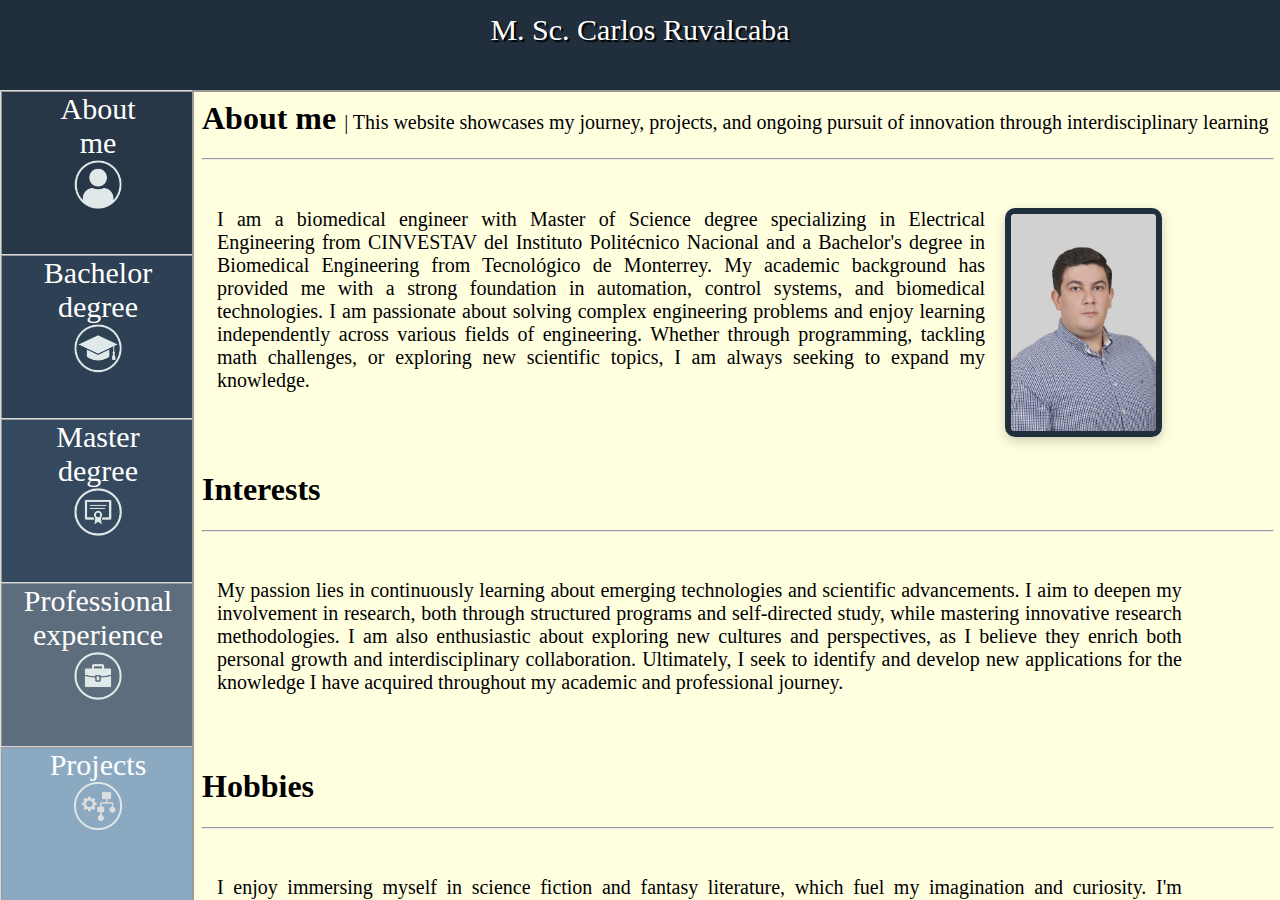
<file: index.html>
<html>
	<head>
		<title>M. Sc. Carlos Ruvalcaba</title>
		<link rel="stylesheet" href="estilos/mainstyle.css">
	</head>
	<body>
		<div id="encabezado">
			M. Sc. Carlos  Ruvalcaba
		</div>
		<div id="menulateral">
			<ul id="lista">
				<li id="elementolista">
					<a href="submenus/home.htm" target="acciones" id="ligame" class="lat_hover">About<br>me<br>
					<img src="Imagenes/Menulateral/About_me2.png" id="Icono"></a>
				</li>
				<li id="elementolista">
					<a href="submenus/tec.htm" target="acciones" id="ligatec">Bachelor<br>degree<br>
					<img src="Imagenes/Menulateral/Tec.png" id="Icono"></a>
				</li>
				<li id="elementolista">
					<a href="submenus/cinves.htm" target="acciones" id="ligacinves">Master<br>degree<br>
					<img src="Imagenes/Menulateral/CINVES.png" id="Icono"></a>
				</li>
				<li id="elementolista">
					<a href="submenus/profesional_experience.htm" target="acciones" id="ligaprofesional">Professional<br>experience<br>
					<img src="Imagenes/Menulateral/Professional.png" id="Icono"></a>
				</li>
				<li id="elementolista">
					<a href="submenus/projects.htm" target="acciones" id="ligaproyectos">Projects<br>
					<img src="Imagenes/Menulateral/Proyectos.png" id="Icono"></a>
				</li>
			</ul>
		</div>
		<div id="contenido">
			<iframe src="submenus/home.htm" name="acciones" id="targetacciones">
			</iframe>
		</div>
	</body>
</html>
</file>
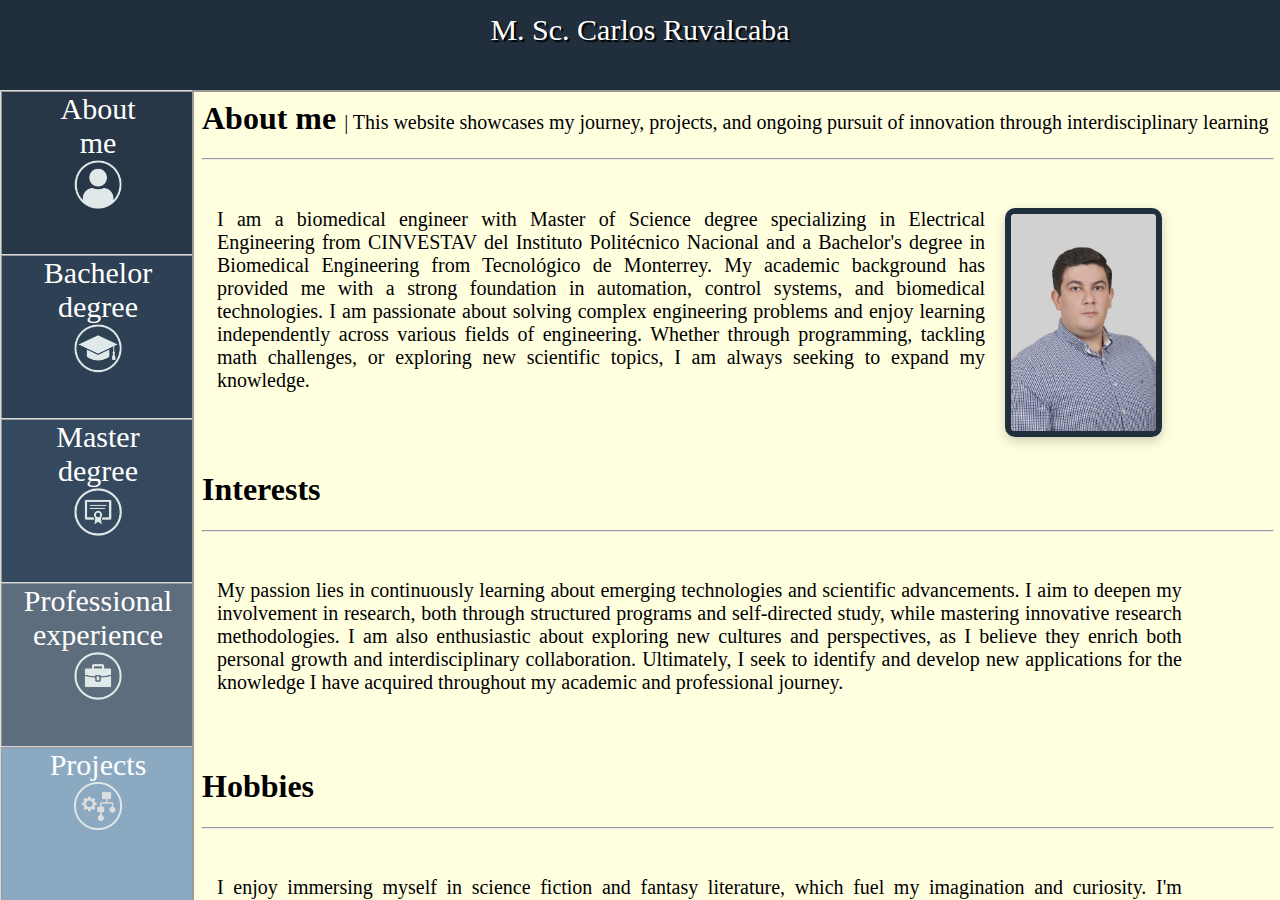
<file: main.html>
<html>
	<head>
		<title>M. Sc. Carlos Ruvalcaba</title>
		<link rel="stylesheet" href="estilos/mainstyle.css">
	</head>
	<body>
		<div id="encabezado">
			M. Sc. Carlos Ruvalcaba
		</div>
		<div id="menulateral">
			<ul id="lista">
				<li id="elementolista">
					<a href="submenus/home.htm" target="acciones" id="ligame">About<br>me<br>
					<img src="Imagenes/Menulateral/About_me2.png" id="Icono"></a>
				</li>
				<li id="elementolista">
					<a href="submenus/tec.htm" target="acciones" id="ligatec">Bachelor<br>degree<br>
					<img src="Imagenes/Menulateral/Tec.png" id="Icono"></a>
				</li>
				<li id="elementolista">
					<a href="submenus/cinves.htm" target="acciones" id="ligacinves">Master<br>degree<br>
					<img src="Imagenes/Menulateral/CINVES.png" id="Icono"></a>
				</li>
				<li id="elementolista">
					<a href="submenus/profesional_experience.htm" target="acciones" id="ligaprofesional">Professional<br>experience<br>
					<img src="Imagenes/Menulateral/Professional.png" id="Icono"></a>
				</li>
				<li id="elementolista">
					<a href="submenus/projects.htm" target="acciones" id="ligaproyectos">Projects<br>
					<img src="Imagenes/Menulateral/Proyectos.png" id="Icono"></a>
				</li>
			</ul>
		</div>
		<div id="contenido">
			<iframe src="submenus/home.htm" name="acciones" id="targetacciones">
			</iframe>
		</div>
	</body>
</html>
</file>
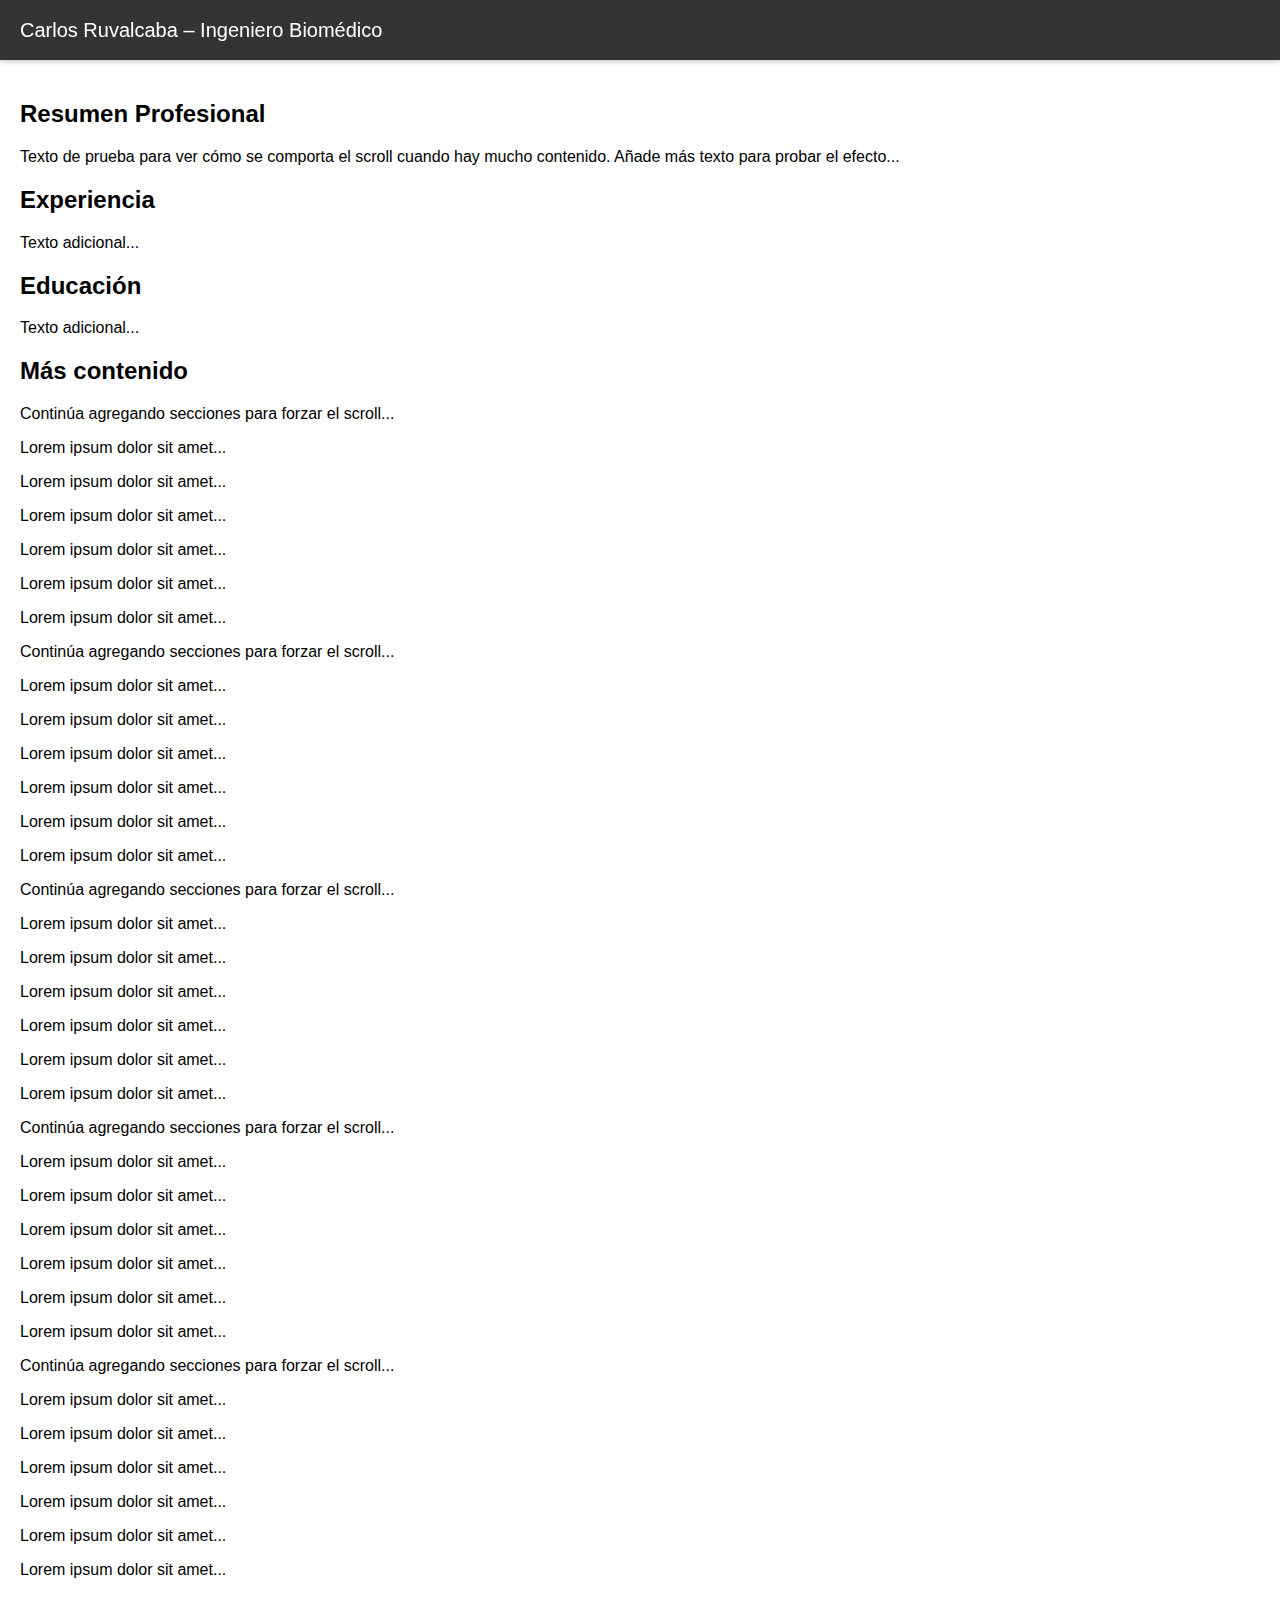
<file: test.html>
<!DOCTYPE html>
<html lang="es">
<head>
  <meta charset="UTF-8">
  <meta name="viewport" content="width=device-width, initial-scale=1.0">
  <title>CV de Carlos Ruvalcaba</title>
  <style>
    body {
      margin: 0;
      font-family: Arial, sans-serif;
    }

    /* Encabezado fijo */
    header {
      position: fixed;
      top: 0;
      left: 0;
      right: 0;
      height: 60px; /* altura fija */
      background-color: #333;
      color: white;
      display: flex;
      align-items: center;
      padding: 0 20px;
      font-size: 20px;
      z-index: 1000;
      box-shadow: 0 2px 5px rgba(0, 0, 0, 0.2);
    }

    /* Contenido principal */
    main {
      margin-top: 60px; /* igual a la altura del header */
      padding: 20px;
    }
  </style>
</head>
<body>

  <header>
    Carlos Ruvalcaba – Ingeniero Biomédico
  </header>

  <main>
    <h2>Resumen Profesional</h2>
    <p>Texto de prueba para ver cómo se comporta el scroll cuando hay mucho contenido. Añade más texto para probar el efecto...</p>

    <h2>Experiencia</h2>
    <p>Texto adicional...</p>

    <h2>Educación</h2>
    <p>Texto adicional...</p>

    <h2>Más contenido</h2>
    <p>Continúa agregando secciones para forzar el scroll...</p>
    <p>Lorem ipsum dolor sit amet...</p>
    <p>Lorem ipsum dolor sit amet...</p>
    <p>Lorem ipsum dolor sit amet...</p>
    <p>Lorem ipsum dolor sit amet...</p>
    <p>Lorem ipsum dolor sit amet...</p>
    <p>Lorem ipsum dolor sit amet...</p>
	<p>Continúa agregando secciones para forzar el scroll...</p>
    <p>Lorem ipsum dolor sit amet...</p>
    <p>Lorem ipsum dolor sit amet...</p>
    <p>Lorem ipsum dolor sit amet...</p>
    <p>Lorem ipsum dolor sit amet...</p>
    <p>Lorem ipsum dolor sit amet...</p>
    <p>Lorem ipsum dolor sit amet...</p>
	<p>Continúa agregando secciones para forzar el scroll...</p>
    <p>Lorem ipsum dolor sit amet...</p>
    <p>Lorem ipsum dolor sit amet...</p>
    <p>Lorem ipsum dolor sit amet...</p>
    <p>Lorem ipsum dolor sit amet...</p>
    <p>Lorem ipsum dolor sit amet...</p>
    <p>Lorem ipsum dolor sit amet...</p>
	<p>Continúa agregando secciones para forzar el scroll...</p>
    <p>Lorem ipsum dolor sit amet...</p>
    <p>Lorem ipsum dolor sit amet...</p>
    <p>Lorem ipsum dolor sit amet...</p>
    <p>Lorem ipsum dolor sit amet...</p>
    <p>Lorem ipsum dolor sit amet...</p>
    <p>Lorem ipsum dolor sit amet...</p>
	<p>Continúa agregando secciones para forzar el scroll...</p>
    <p>Lorem ipsum dolor sit amet...</p>
    <p>Lorem ipsum dolor sit amet...</p>
    <p>Lorem ipsum dolor sit amet...</p>
    <p>Lorem ipsum dolor sit amet...</p>
    <p>Lorem ipsum dolor sit amet...</p>
    <p>Lorem ipsum dolor sit amet...</p>
  </main>

</body>
</html>
</file>
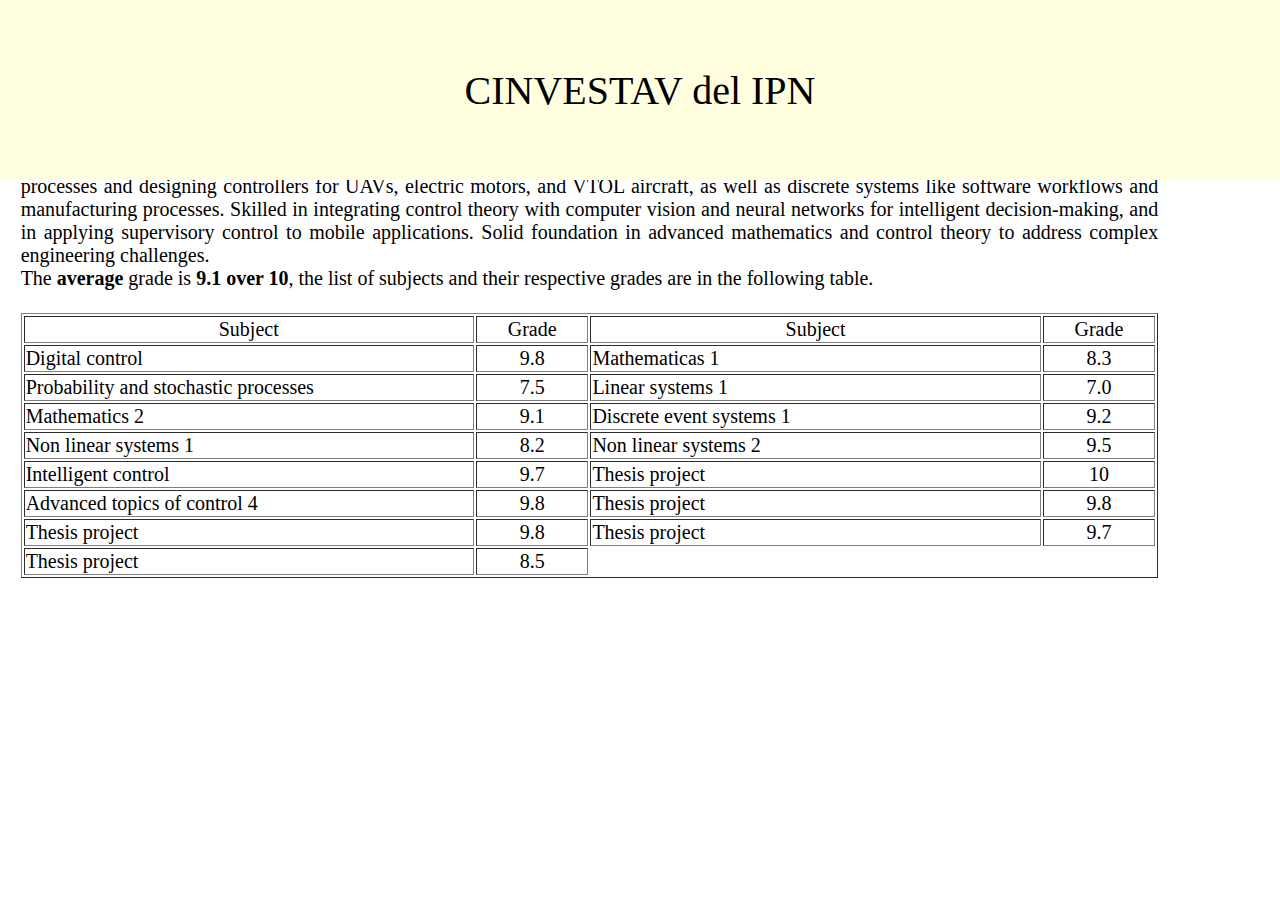
<file: submenus/cinves.htm>
<html>
	<head>
		<link rel="stylesheet" href="../estilos/Education_style/education_style.css">
	</head>
	<body>
		<div id="nombreescuelas">
			CINVESTAV del IPN
		</div>
		<br>
		<div id="infoizq">
			<!--During my Master of Science in Electrical Engineering, I developed a comprehensive understanding of both continuous and discrete control systems. I acquired the ability to model dynamic processes and design control strategies that drive these systems toward desired behaviors. This included the development and implementation of controllers for complex continuous systems such as unmanned aerial vehicles, electric motors, and vertical take-off and landing (VTOL) aircraft. In the discrete domain, I learned to model and control systems such as software application workflows and manufacturing processes, applying advanced control techniques to ensure optimal performance. I also explored the integration of control theory with computer vision, gaining experience in designing and training neural networks for decision-making and classification tasks. In particular, I applied these techniques to create intelligent control systems capable of adapting to varying conditions. Furthermore, I implemented supervisory control in hierarchical schemes within Android mobile applications, enhancing the functionality and responsiveness of the software. My academic training was grounded in rigorous mathematical coursework, including subjects such as abstract algebra, linear and nonlinear systems, stochastic processes, probability theory, and digital control, which provided the theoretical tools needed to address complex engineering challenges.<br>-->
			Master of Science in Electrical Engineering with expertise in continuous and discrete control systems. Experienced in modeling dynamic processes and designing controllers for UAVs, electric motors, and VTOL aircraft, as well as discrete systems like software workflows and manufacturing processes. Skilled in integrating control theory with computer vision and neural networks for intelligent decision-making, and in applying supervisory control to mobile applications. Solid foundation in advanced mathematics and control theory to address complex engineering challenges.<br>
			The <b>average</b> grade is <b>9.1 over 10</b>, the list of subjects and their respective grades are in the following table.
			<br><br>
			<table id="listadematerias" border="1px">
				<tr>
					<td id="materia">
						<center>
							Subject
						</center>
					</td>
					<td id="calificacion">
						<center>
							Grade
						</center>
					</td>
					<td id="materia">
						<center>
							Subject
						</center>
					</td>
					<td id="calificacion">
						<center>
							Grade
						</center>
					</td>
				</tr>
				<tr>
					<td id="materia">Digital control</td>
					<td id="calificacion">9.8</td>
					<td id="materia">Mathematicas 1</td>
					<td id="calificacion">8.3</td>
				</tr>
				<tr>
					<td id="materia">Probability and stochastic processes</td>
					<td id="calificacion">7.5</td>
					<td id="materia">Linear systems 1</td>
					<td id="calificacion">7.0</td>
				</tr>
				<tr>
					<td id="materia">Mathematics 2</td>
					<td id="calificacion">9.1</td>
					<td id="materia">Discrete event systems 1</td>
					<td id="calificacion">9.2</td>
				</tr>
				<tr>
					<td id="materia">Non linear systems 1</td>
					<td id="calificacion">8.2</td>
					<td id="materia">Non linear systems 2</td>
					<td id="calificacion">9.5</td>
				</tr>
				<tr>
					<td id="materia">Intelligent control</td>
					<td id="calificacion">9.7</td>
					<td id="materia">Thesis project</td>
					<td id="calificacion">10</td>
				</tr>
				<tr>
					<td id="materia">Advanced topics of control 4</td>
					<td id="calificacion">9.8</td>
					<td id="materia">Thesis project</td>
					<td id="calificacion">9.8</td>
				</tr>
				<tr>
					<td id="materia">Thesis project</td>
					<td id="calificacion">9.8</td>
					<td id="materia">Thesis project</td>
					<td id="calificacion">9.7</td>
				</tr>
				<tr>
					<td id="materia">Thesis project</td>
					<td id="calificacion">8.5</td>
				</tr>
			</table>
		</div>
		
	</body>
</html>
</file>
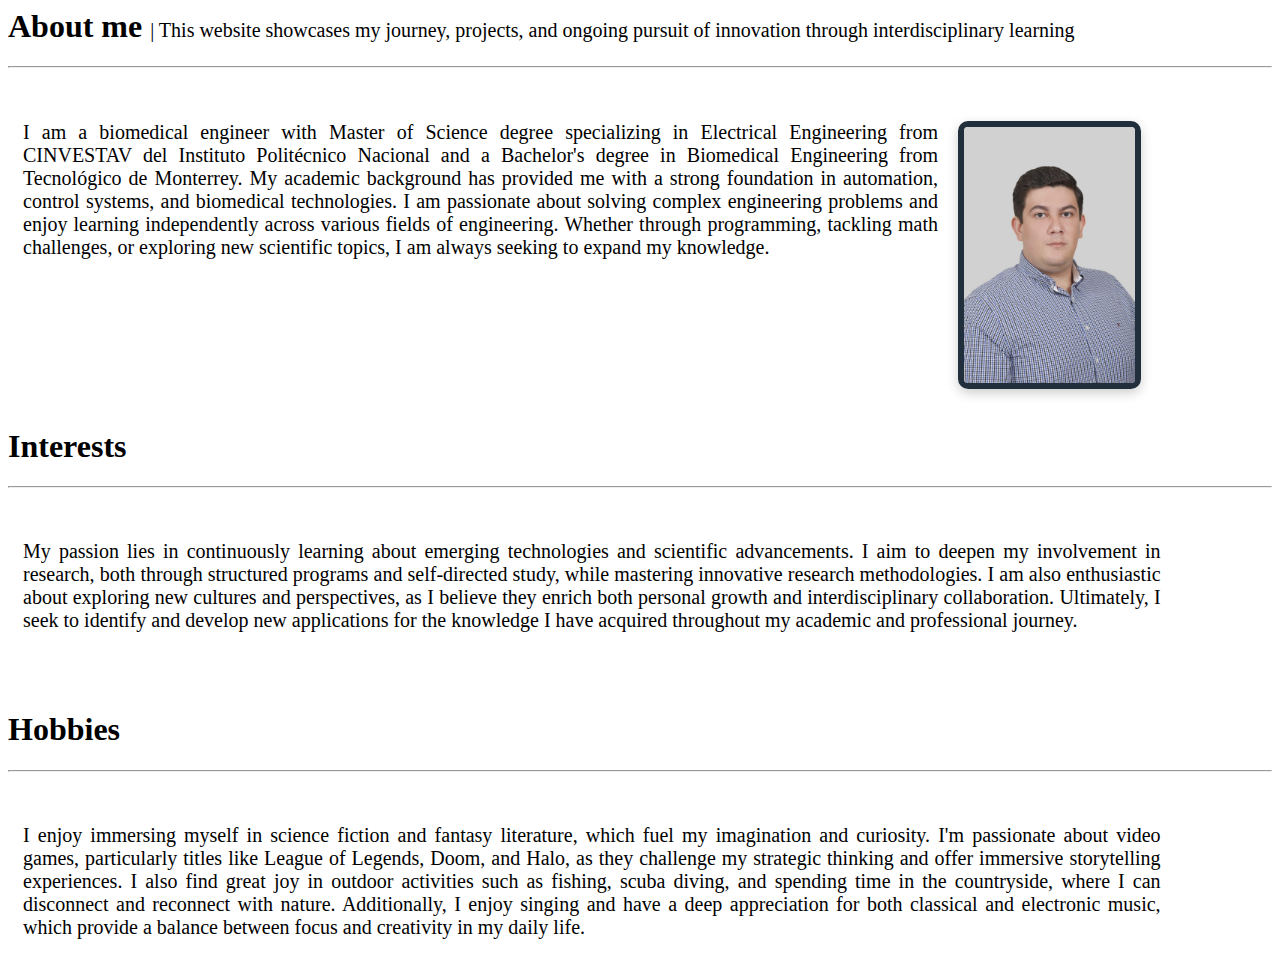
<file: submenus/home.htm>
<html>
	<head>
		<link rel="stylesheet" href="../estilos/home.css">
	</head>
	<body>
	<body>
		<h1 id="Primertitulo">About me <span id="about_me_side">| This website showcases my journey, projects, and ongoing pursuit of innovation through interdisciplinary learning</span></h1>
		<hr id="horizontalprimero">
		<div class="texto">
			<img src="../Imagenes/Personal3.jpg" id="fotomia">
			I am a biomedical engineer with Master of Science degree specializing in Electrical Engineering from CINVESTAV del Instituto 
			Polit&eacute;cnico Nacional and a Bachelor<span>&#39;</span>s degree in Biomedical Engineering from Tecnol&oacute;gico de Monterrey. 
			My academic background has provided me with a strong foundation in automation, control systems, and biomedical technologies. I am 
			passionate about solving complex engineering problems and enjoy learning independently across various fields of engineering. Whether 
			through programming, tackling math challenges, or exploring new scientific topics, I am always seeking to expand my knowledge. 
		</div>
		<h1 class="Primertitulo" id="reseting"> Interests</h1>
		<hr>
		<div class="texto">
			<!--I am deeply interested in pursuing a PhD to further my academic and professional development. -->My passion lies in continuously learning about emerging technologies and scientific advancements. I aim to deepen my involvement in research, both through structured programs and self-directed study, while mastering innovative research methodologies. I am also enthusiastic about exploring new cultures and perspectives, as I believe they enrich both personal growth and interdisciplinary collaboration. Ultimately, I seek to identify and develop new applications for the knowledge I have acquired throughout my academic and professional journey.
		</div>
		<h1 class="Primertitulo"> Hobbies</h1>
		<hr>
		<div class="texto">
			I enjoy immersing myself in science fiction and fantasy literature, which fuel my imagination and curiosity. I<span>&#39;</span>m 
			passionate about video games, particularly titles like League of Legends, Doom, and Halo, as they challenge my strategic thinking and
			offer immersive storytelling experiences. I also find great joy in outdoor activities such as fishing, scuba diving, and spending time in 
			the countryside, where I can disconnect and reconnect with nature. Additionally, I enjoy singing and have a deep appreciation for 
			both classical and electronic music, which provide a balance between focus and creativity in my daily life.
		</div>
	</body>
</html>
</file>
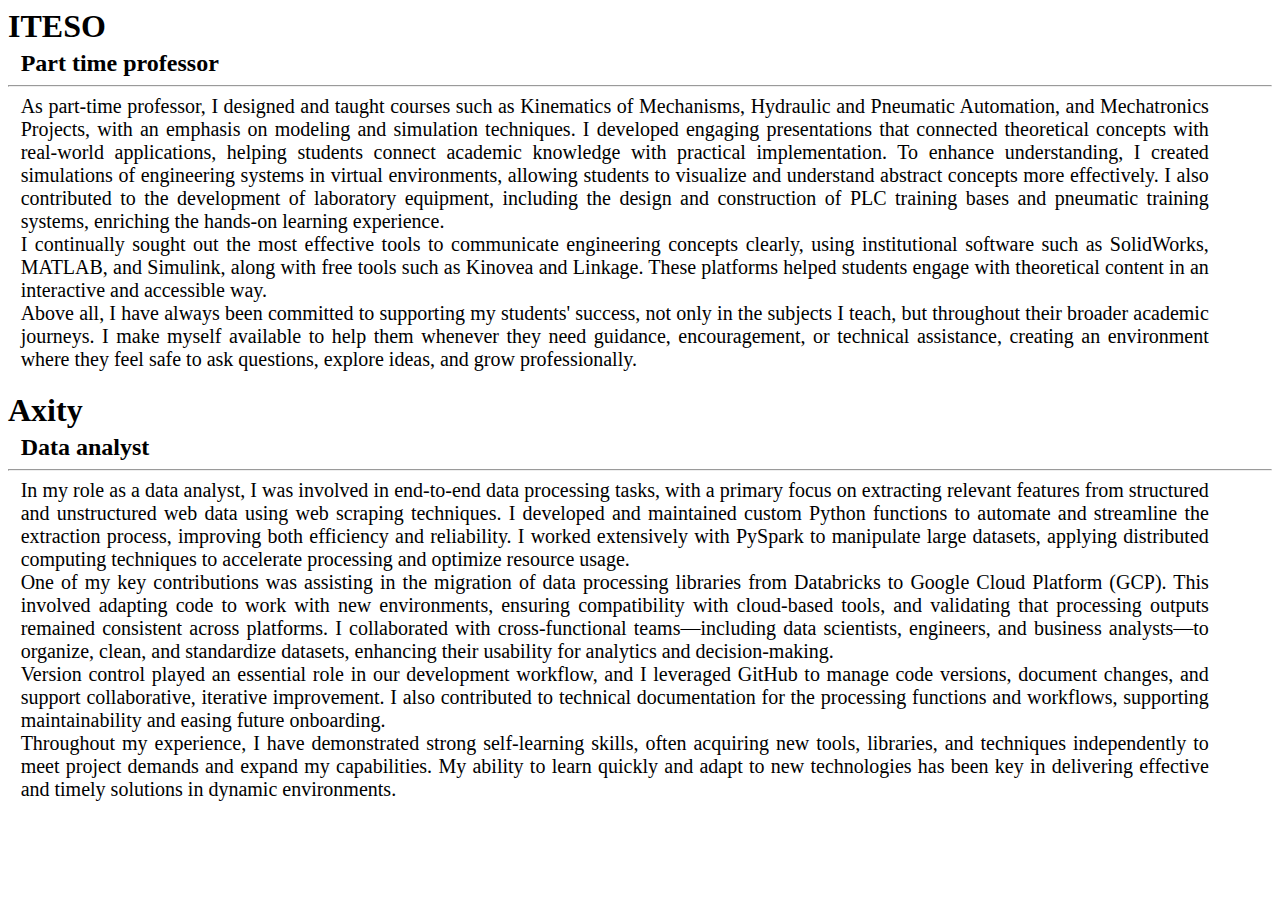
<file: submenus/profesional_experience.htm>
<html>
	<head>
		<meta charset="UTF-8">
		<link rel="stylesheet" href="../estilos/Professional_exp/professional_style.css">
	</head>
	</body>
		<h1 class="institucion">
			ITESO
		</h1>
		<h2 class="puesto">
			Part time professor
		</h2>
		<hr>
		<div class="texto">
			As part-time professor, I designed and taught courses such as Kinematics of Mechanisms, Hydraulic and Pneumatic Automation, and Mechatronics Projects, with an emphasis on modeling and simulation techniques. I developed engaging presentations that connected theoretical concepts with real-world applications, helping students connect academic knowledge with practical implementation. To enhance understanding, I created simulations of engineering systems in virtual environments, allowing students to visualize and understand abstract concepts more effectively. I also contributed to the development of laboratory equipment, including the design and construction of PLC training bases and pneumatic training systems, enriching the hands-on learning experience.<br>
			I continually sought out the most effective tools to communicate engineering concepts clearly, using institutional software such as SolidWorks, MATLAB, and Simulink, along with free tools such as Kinovea and Linkage. These platforms helped students engage with theoretical content in an interactive and accessible way.<br>
			Above all, I have always been committed to supporting my students' success, not only in the subjects I teach, but throughout their broader academic journeys. I make myself available to help them whenever they need guidance, encouragement, or technical assistance, creating an environment where they feel safe to ask questions, explore ideas, and grow professionally.
		</div>
		<h1 class="institucion">
			Axity
		</h1>
		<h2 class="puesto">
			Data analyst
		</h2>
		<hr>
		<div class="texto">
			In my role as a data analyst, I was involved in end-to-end data processing tasks, with a primary focus on extracting relevant features from structured and unstructured web data using web scraping techniques. I developed and maintained custom Python functions to automate and streamline the extraction process, improving both efficiency and reliability. I worked extensively with PySpark to manipulate large datasets, applying distributed computing techniques to accelerate processing and optimize resource usage.<br>
			One of my key contributions was assisting in the migration of data processing libraries from Databricks to Google Cloud Platform (GCP). This involved adapting code to work with new environments, ensuring compatibility with cloud-based tools, and validating that processing outputs remained consistent across platforms. I collaborated with cross-functional teams—including data scientists, engineers, and business analysts—to organize, clean, and standardize datasets, enhancing their usability for analytics and decision-making.<br>
			Version control played an essential role in our development workflow, and I leveraged GitHub to manage code versions, document changes, and support collaborative, iterative improvement. I also contributed to technical documentation for the processing functions and workflows, supporting maintainability and easing future onboarding.<br>
			Throughout my experience, I have demonstrated strong self-learning skills, often acquiring new tools, libraries, and techniques independently to meet project demands and expand my capabilities. My ability to learn quickly and adapt to new technologies has been key in delivering effective and timely solutions in dynamic environments.
		</div>
	</body>
</html>
</file>
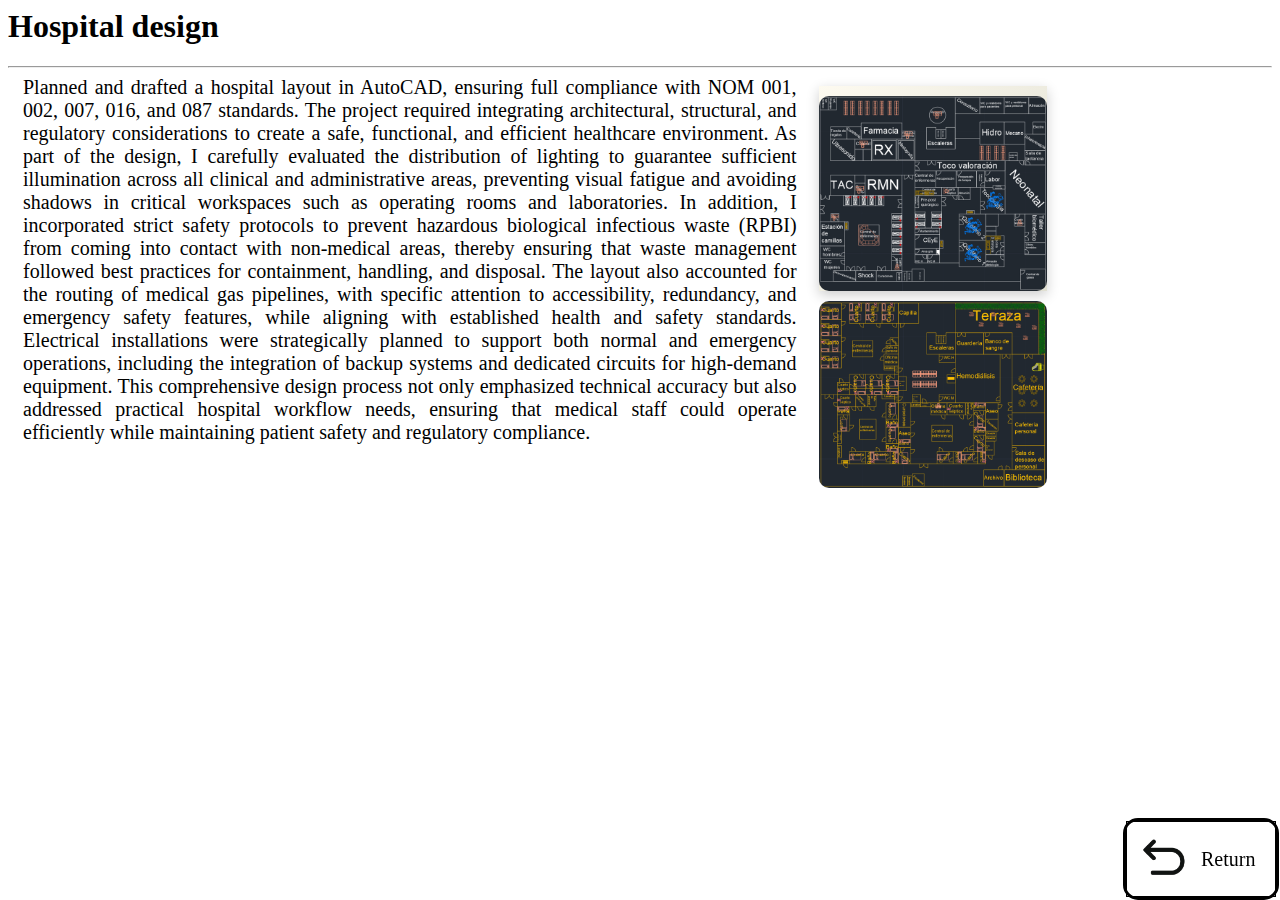
<file: submenus/sub_pj_HD.htm>
<html>
	<head>
		<meta charset="UTF-8">
		<link rel="stylesheet" href="../estilos/Proyectos/sub_pj_style.css">
		<link rel="stylesheet" href="../estilos/Proyectos/sub_pj_hd_style.css">
	</head>
	<body>
		<h1>Hospital design</h1>
		<hr>
		<div class="texto">
			<div class="Multimedia">
				<div class="Videos_Pj">
					<img id="Adj_fine" src="../Imagenes/Proyectos/PB.png">
				</div>
				<div id="Vision">
					<img id="Adj_fine" src="../Imagenes/Proyectos/P1.png">
				</div>
			</div>	
			Planned and drafted a hospital layout in AutoCAD, ensuring full compliance with NOM 001, 002, 007, 016, and 087 standards. The project required integrating architectural, structural, and regulatory considerations to create a safe, functional, and efficient healthcare environment. As part of the design, I carefully evaluated the distribution of lighting to guarantee sufficient illumination across all clinical and administrative areas, preventing visual fatigue and avoiding shadows in critical workspaces such as operating rooms and laboratories.

In addition, I incorporated strict safety protocols to prevent hazardous biological infectious waste (RPBI) from coming into contact with non-medical areas, thereby ensuring that waste management followed best practices for containment, handling, and disposal. The layout also accounted for the routing of medical gas pipelines, with specific attention to accessibility, redundancy, and emergency safety features, while aligning with established health and safety standards.

Electrical installations were strategically planned to support both normal and emergency operations, including the integration of backup systems and dedicated circuits for high-demand equipment. This comprehensive design process not only emphasized technical accuracy but also addressed practical hospital workflow needs, ensuring that medical staff could operate efficiently while maintaining patient safety and regulatory compliance.
		</div>
		<br><br><br><br><br>
		<div class="return">
			<a class="Liga_retorno" href="projects.htm" target="acciones">
				<img src="../Imagenes/Proyectos/retorno2.png" class="imagen_retorno">
				Return
			</a>
		</div>
	</body>
</html>
</file>
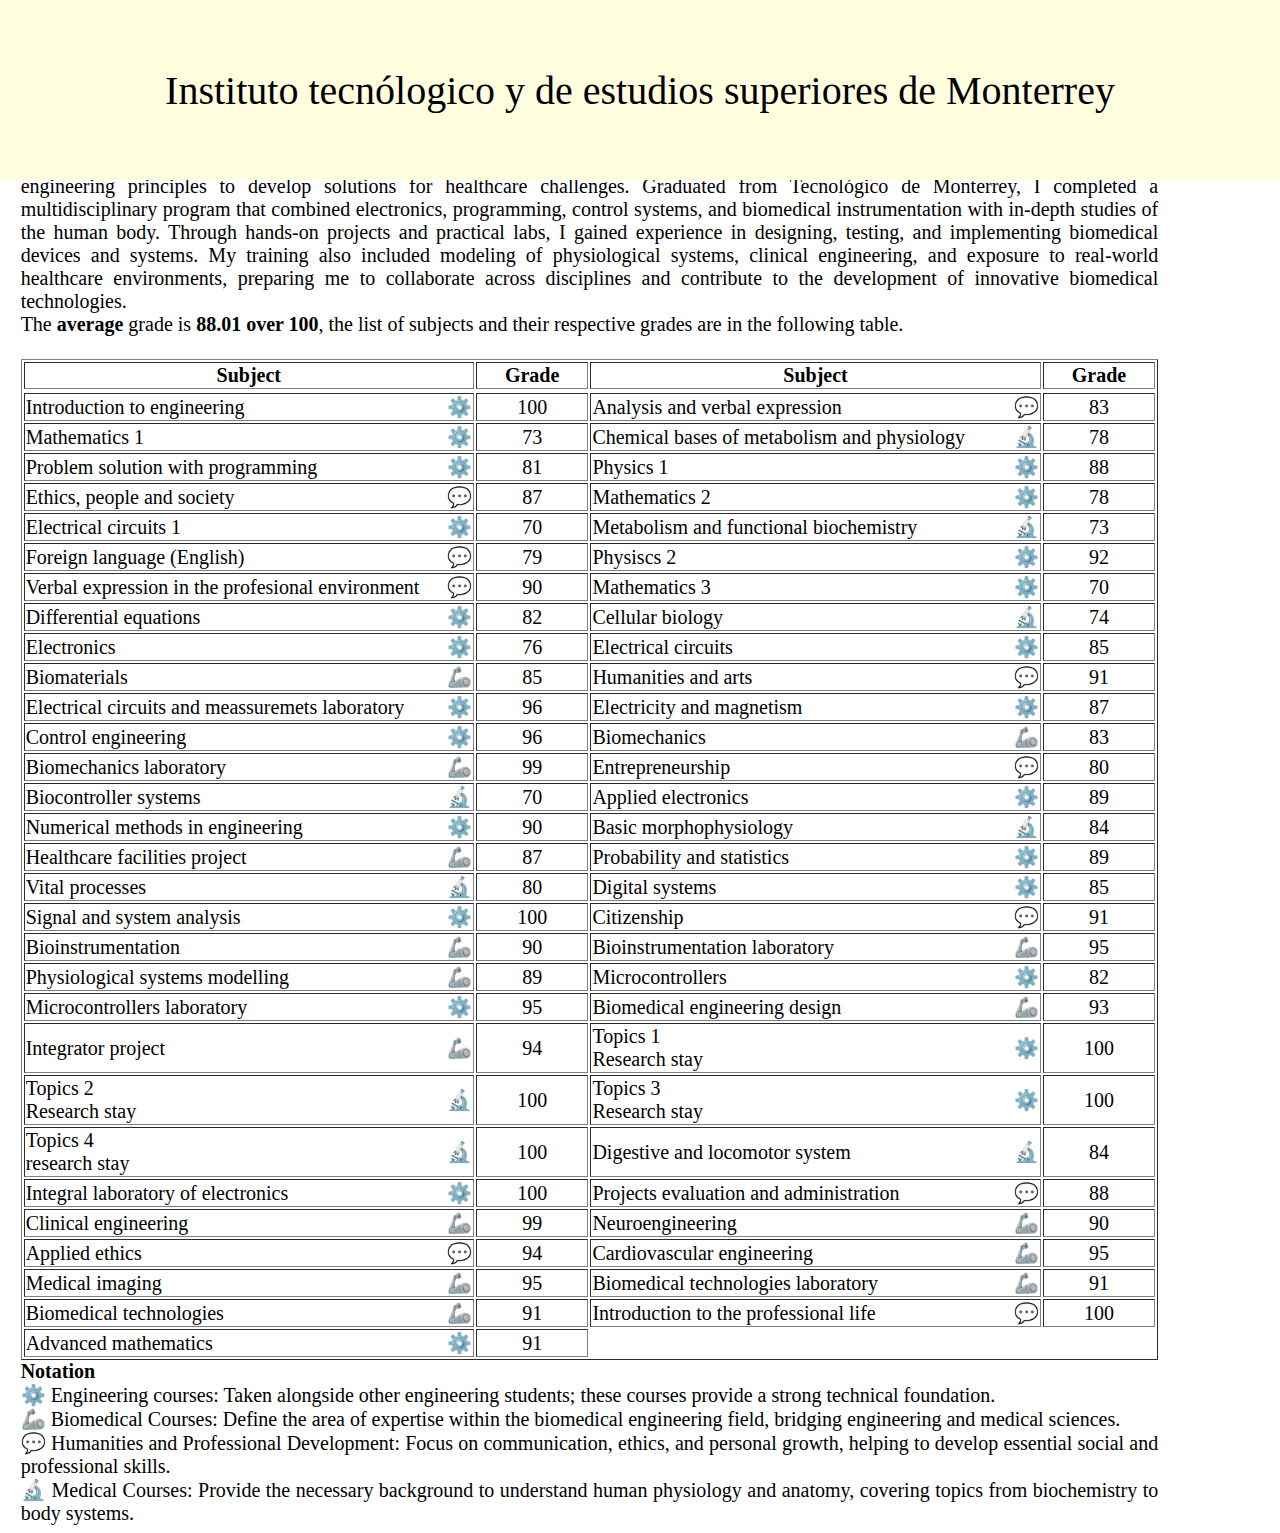
<file: submenus/tec.htm>
<html>
	<head>
		<meta charset="UTF-8">
		<link rel="stylesheet" href="../estilos/Education_style/education_style.css">
	</head>
	<body>
		<div id="nombreescuelas">
				Instituto tecn&oacute;logico y de estudios superiores de Monterrey
		</div>
		<br>
		<div id="infoizq">
			Biomedical Engineer, acquired strong knowledge in human physiology and anatomy and learned how to integrate this understanding with engineering principles to develop solutions for healthcare challenges. Graduated from Tecnol&oacute;gico de Monterrey, I completed a multidisciplinary program that combined electronics, programming, control systems, and biomedical instrumentation with in-depth studies of the human body. Through hands-on projects and practical labs, I gained experience in designing, testing, and implementing biomedical devices and systems. My training also included modeling of physiological systems, clinical engineering, and exposure to real-world healthcare environments, preparing me to collaborate across disciplines and contribute to the development of innovative biomedical technologies.<br>
			The <b>average</b> grade is <b>88.01 over 100</b>, the list of subjects and their respective grades are in the following table.
			<br><br>
			<table border="1px" id="listadematerias">
				<tr>
					<thead>
						<th id="materia">
							<center>
								Subject
							</center>
						</th>
						<th id="calificacion">
							<center>
								Grade
							</center>
						</th>
						<th id="materia">
							<center>
								Subject
							</center>
						</th>
						<th id="calificacion">
							<center>
								Grade
							</center>
						</th>
					</thead>
				</tr>
				<tr>
					<td id="materia">
						<div class="subjectinfo">
							<span>Introduction to engineering</span>
						    <span class="emoji">⚙️</span>
						 </div>
					</td>
					<td id="calificacion">100</td>
					<td id="materia">
						<div class="subjectinfo">
							<span>Analysis and verbal expression</span>
							<span>💬</span>
						</div>
					</td>
					<td id="calificacion">83</td>
				</tr>
				<tr>
					<td id="materia">
						<div class="subjectinfo">
							<span>Mathematics 1</span>
							<span>⚙️</span>
						</div>
					</td>
					<td id="calificacion">73</td>
					<td id="materia">
						<div class="subjectinfo">
							<span>Chemical bases of metabolism and physiology</span>
							<span>🔬</span>
						</div>
					</td>
					<td id="calificacion">78</td>
				</tr>
				<tr>
					<td id="materia">
						<div class="subjectinfo">
							<span>Problem solution with programming</span>
							<span>⚙️</span>
						</div>
					</td>
					<td id="calificacion">81</td>
					<td id="materia">
						<div class="subjectinfo">
							<span>Physics 1</span>
							<span>⚙️</span>
						</div>
					</td>
					<td id="calificacion">88</td>
				</tr>
				<tr>
					<td id="materia">
						<div class="subjectinfo">
							<span>Ethics, people and society</span>
							<span>💬</span>
						</div>
					</td>
					<td id="calificacion">87</td>
					<td id="materia">
						<div class="subjectinfo">
							<span>Mathematics 2</span>
							<span>⚙️</span>
						</div>
					</td>
					<td id="calificacion">78</td>
				</tr>
				<tr>
					<td id="materia">
						<div class="subjectinfo">
							<span>Electrical circuits 1</span>
							<span>⚙️</span>
						</div>
					</td>
					<td id="calificacion">70</td>
					<td id="materia">
						<div class="subjectinfo">
							<span>Metabolism and functional biochemistry</span>
							<span>🔬</span>
						</div>
					</td>
					<td id="calificacion">73</td>
				</tr>
				<tr>
					<td id="materia">
						<div class="subjectinfo">
							<span>Foreign language (English)</span>
							<span>💬</span>
						</div>
					</td>
					<td id="calificacion">79</td>
					<td id="materia">
						<div class="subjectinfo">
							<span>Physiscs 2</span>
							<span>⚙️</span>
						</div>
					</td>
					<td id="calificacion">92</td>
				</tr>
				<tr>
					<td id="materia">
						<div class="subjectinfo">
							<span>Verbal expression in the profesional environment</span>
							<span>💬</span>
						</div>
					</td>
					<td id="calificacion">90</td>
					<td id="materia">
						<div class="subjectinfo">
							<span>Mathematics 3</span>
							<span>⚙️</span>
						</div>
					</td>
					<td id="calificacion">70</td>
				</tr>
				<tr>
					<td id="materia">
						<div class="subjectinfo">
							<span>Differential equations</span>
							<span>⚙️</span>
						</div>
					</td>
					<td id="calificacion">82</td>
					<td id="materia">
						<div class="subjectinfo">
							<span>Cellular biology</span>
							<span>🔬</span>
						</div>
					</td>
					<td id="calificacion">74</td>
				</tr>
				<tr>
					<td id="materia">
						<div class="subjectinfo">
							<span>Electronics</span>
							<span>⚙️</span>
						</div>
					</td>
					<td id="calificacion">76</td>
					<td id="materia">
						<div class="subjectinfo">
							<span>Electrical circuits</span>
							<span>⚙️</span>
						</div>
					</td>
					<td id="calificacion">85</td>
				</tr>
				<tr>
					<td id="materia">
						<div class="subjectinfo">
							<span>Biomaterials</span>
							<span>🦾</span>
						</div>
					</td>
					<td id="calificacion">85</td>
					<td id="materia">
						<div class="subjectinfo">
							<span>Humanities and arts</span>
							<span>💬</span>
						</div>
					</td>
					<td id="calificacion">91</td>
				</tr>
				<tr>
					<td id="materia">
						<div class="subjectinfo">
							<span>Electrical circuits and meassuremets laboratory</span>
							<span>⚙️</span>
						</div>
					</td>
					<td id="calificacion">96</td>
					<td id="materia">
						<div class="subjectinfo">
							<span>Electricity and magnetism</span>
							<span>⚙️</span>
						</div>
					</td>
					<td id="calificacion">87</td>
				</tr>
				<tr>
					<td id="materia">
						<div class="subjectinfo">
							<span>Control engineering</span>
							<span>⚙️</span>
						</div>
					</td>
					<td id="calificacion">96</td>
					<td id="materia">
						<div class="subjectinfo">
							<span>Biomechanics</span>
							<span>🦾</span>
						</div>
					</td>
					<td id="calificacion">83</td>
				</tr>
				<tr>
					<td id="materia">
						<div class="subjectinfo">
							<span>Biomechanics laboratory</span>
							<span>🦾</span>
						</div>
					</td>
					<td id="calificacion">99</td>
					<td id="materia">
						<div class="subjectinfo">
							<span>Entrepreneurship</span>
							<span>💬</span>
						</div>
					</td>
					<td id="calificacion">80</td>
				</tr>
				<tr>
					<td id="materia">
						<div class="subjectinfo">
							<span>Biocontroller systems</span>
							<span>🔬</span>
						</div>
					</td>
					<td id="calificacion">70</td>
					<td id="materia">
						<div class="subjectinfo">
							<span>Applied electronics</span>
							<span>⚙️</span>
						</div>
					</td>
					<td id="calificacion">89</td>
				</tr>
				<tr>
					<td id="materia">
						<div class="subjectinfo">
							<span>Numerical methods in engineering</span>
							<span>⚙️</span>
						</div>
					</td>
					<td id="calificacion">90</td>
					<td id="materia">
						<div class="subjectinfo">
							<span>Basic morphophysiology</span>
							<span>🔬</span>
						</div>
					</td>
					<td id="calificacion">84</td>
				</tr>
				<tr>
					<td id="materia">
						<div class="subjectinfo">
							<span>Healthcare facilities project</span>
							<span>🦾</span>
						</div>
					</td>
					<td id="calificacion">87</td>
					<td id="materia">
						<div class="subjectinfo">
							<span>Probability and statistics</span>
							<span>⚙️</span>
						</div>
					</td>
					<td id="calificacion">89</td>
				</tr>
				<tr>
					<td id="materia">
						<div class="subjectinfo">
							<span>Vital processes</span>
							<span>🔬</span>
						</div>
					</td>
					<td id="calificacion">80</td>
					<td id="materia">
						<div class="subjectinfo">
							<span>Digital systems</span>
							<span>⚙️</span>
						</div>
					</td>
					<td id="calificacion">85</td>
				</tr>
				<tr>
					<td id="materia">
						<div class="subjectinfo">
							<span>Signal and system analysis</span>
							<span>⚙️</span>
						</div>
					</td>
					<td id="calificacion">100</td>
					<td id="materia">
						<div class="subjectinfo">
							<span>Citizenship</span>
							<span>💬</span>
						</div>
					</td>
					<td id="calificacion">91</td>
				</tr>
				<tr>
					<td id="materia">
						<div class="subjectinfo">
							<span>Bioinstrumentation</span>
							<span>🦾</span>
						</div>
					</td>
					<td id="calificacion">90</td>
					<td id="materia">
						<div class="subjectinfo">
							<span>Bioinstrumentation laboratory</span>
							<span>🦾</span>
						</div>
					</td>
					<td id="calificacion">95</td>
				</tr>
				<tr>
					<td id="materia">
						<div class="subjectinfo">
							<span>Physiological systems modelling</span>
							<span>🦾</span>
						</div>
					</td>
					<td id="calificacion">89</td>
					<td id="materia">
						<div class="subjectinfo">
							<span>Microcontrollers</span>
							<span>⚙️</span>
						</div>
					</td>
					<td id="calificacion">82</td>
				</tr>
				<tr>
					<td id="materia">
						<div class="subjectinfo">
							<span>Microcontrollers laboratory</span>
							<span>⚙️</span>
						</div>
					</td>
					<td id="calificacion">95</td>
					<td id="materia">
						<div class="subjectinfo">
							<span>Biomedical engineering design</span>
							<span>🦾</span>
						</div>
					</td>
					<td id="calificacion">93</td>
				</tr>
				<tr>
					<td id="materia">
						<div class="subjectinfo">
							<span>Integrator project</span>
							<span>🦾</span>
						</div>
					</td>
					<td id="calificacion">94</td>
					<td id="materia">
						<div class="subjectinfo">
							<span>Topics 1<br>Research stay</span>
							<span>⚙️</span>
						</div>
					</td>
					<td id="calificacion">100</td>
				</tr>
				<tr>
					<td id="materia">
						<div class="subjectinfo">
							<span>Topics 2<br>Research stay</span>
							<span>🔬</span>
						</div>
					</td>
					<td id="calificacion">100</td>
					<td id="materia">
						<div class="subjectinfo">
							<span>Topics 3<br>Research stay</span>
							<span>⚙️</span>
						</div>
					</td>
					<td id="calificacion">100</td>
				</tr>
				<tr>
					<td id="materia">
						<div class="subjectinfo">
							<span>Topics 4<br>research stay</span>
							<span>🔬</span>
						</div>
					</td>
					<td id="calificacion">100</td>
					<td id="materia">
						<div class="subjectinfo">
							<span>Digestive and locomotor system</span>
							<span>🔬</span>
						</div>
					</td>
					<td id="calificacion">84</td>
				</tr>
				<tr>
					<td id="materia">
						<div class="subjectinfo">
							<span>Integral laboratory of electronics</span>
							<span>⚙️</span>
						</div>
					</td>
					<td id="calificacion">100</td>
					<td id="materia">
						<div class="subjectinfo">
							<span>Projects evaluation and administration</span>
							<span>💬</span>
						</div>
					</td>
					<td id="calificacion">88</td>
				</tr>
				<tr>
					<td id="materia">
						<div class="subjectinfo">
							<span>Clinical engineering</span>
							<span>🦾</span>
						</div>
					</td>
					<td id="calificacion">99</td>
					<td id="materia">
						<div class="subjectinfo">
							<span>Neuroengineering</span>
							<span>🦾</span>
						</div>
					</td>
					<td id="calificacion">90</td>
				</tr>
				<tr>
					<td id="materia">
						<div class="subjectinfo">
							<span>Applied ethics</span>
							<span>💬</span>
						</div>
					</td>
					<td id="calificacion">94</td>
					<td id="materia">
						<div class="subjectinfo">
							<span>Cardiovascular engineering</span>
							<span>🦾</span>
						</div>
					</td>
					<td id="calificacion">95</td>
				</tr>
				<tr>
					<td id="materia">
						<div class="subjectinfo">
							<span>Medical imaging</span>
							<span>🦾</span>
						</div>
					</td>
					<td id="calificacion">95</td>
					<td id="materia">
						<div class="subjectinfo">
							<span>Biomedical technologies laboratory</span>
							<span>🦾</span>
						</div>
					</td>
					<td id="calificacion">91</td>
				</tr>
				<tr>
					<td id="materia">
						<div class="subjectinfo">
							<span>Biomedical technologies</span>
							<span>🦾</span>
						</div>
					</td>
					<td id="calificacion">91</td>
					<td id="materia">
						<div class="subjectinfo">
							<span>Introduction to the professional life</span>
							<span>💬</span>
						</div>
					</td>
					<td id="calificacion">100</td>
				</tr>
				<tr>
					<td id="materia">
						<div class="subjectinfo">
							<span>Advanced mathematics</span>
							<span>⚙️</span>
						</div>
					</td>
					<td id="calificacion">91</td>
				</tr>
			</table>
			<b>Notation</b><br>
			⚙️ Engineering courses: Taken alongside other engineering students; these courses provide a strong technical foundation.<br>
			🦾 Biomedical Courses: Define the area of expertise within the biomedical engineering field, bridging engineering and medical sciences.<br>
			💬 Humanities and Professional Development: Focus on communication, ethics, and personal growth, helping to develop essential social and professional skills.<br>
			🔬 Medical Courses: Provide the necessary background to understand human physiology and anatomy, covering topics from biochemistry to body systems.
		</div>
	</body>
</html>
</file>
<file: estilos/mainstyle.css>
#encabezado{
	text-align: center;
	font-size: 30px;
	color:white;
	text-shadow: 2px 2px 1px #000000;
	position: fixed;
	top: 0;
	right: 0;
	height: 10%;
	width: 100%;
	text-align: center;
	background-color: #212F3C;
	padding-top: 1%;
	
}
#menulateral{
	position: fixed;
	top: 10%;
	left: 0;
	height: 90%;
	width: 15%;
	background-color: lightgreen;
	padding-left: 0px;
}
#contenido{
	position: fixed;
	top: 10%;
	left: 15%;
	height: 90%;
	width: 85%;
	background-color: lightyellow;
}
#targetacciones{
	height: 100%;
	width: 100%;
}
#ligame{
	display: block;
	border: 1px solid #999;
	width: 100%;
	height: 100%;
	text-decoration: none;
	background-color: #283747;
	color: white;
	
}
#ligatec{
	display: block;
	border: 1px solid #999;
	width: 100%;
	height: 100%;
	text-decoration: none;
	background-color: #2e4053;
	color: white;
}
#ligacinves{
	display: block;
	border: 1px solid #999;
	width: 100%;
	height: 100%;
	text-decoration: none;
	background-color: #34495e;
	color: white;
}
#ligaproyectos{
	display: block;
	border: 1px solid #999;
	width: 100%;
	height: 100%;
	text-decoration: none;
	background-color: #8ba9c0;
	color: white;
}
#ligaprofesional{
	display: block;
	border: 1px solid #999;
	width: 100%;
	height: 100%;
	text-decoration: none;
	background-color: #5d6d7e;
	color: white;
}
#elementolista{
	display: block;
	height: 20%;
	list-style: none;
	border: 1px solid #d6dbdf;
	width: 100%;
	text-align: center;
	font-size: 30px;
	font-family: garamond;
}
#lista{
	padding: 0;
	margin: 0;
	
}
#Icono{
	width: 25%;
}
.lat_hover:hover{
	background: black;
}
</file>
<file: estilos/Education_style/education_style.css>
#nombreescuelas{
	top: 0px;
	left: 0px;
	position: fixed;
	display: flex;
	width: 100%;
	font-size: 40px;
	align-items: center;
	justify-content: center;
	background-color: lightyellow;
	font-family: TimesNewRoman;
	height: 20%;
}
#infoizq{
	font-size: 20px;
	margin-top: 10%;
	top: 5%;
	margin-left: 1%;
	margin-right: 5%;
	width: 90%;
	text-align: justify;
}
#listadematerias{
	width: 100%;
}
#materia{
	width: 40%;
	font-size: 20px;
}
#calificacion{
	width: 10%;
	text-align: center;
	font-size: 20px;
}
.subjectinfo {
  display: flex;
  justify-content: space-between;
  align-items: center;
  white-space: nowrap;
  width: 100%;
}

.emoji {
  margin-left: 10px;
}
</file>
<file: estilos/home.css>
.texto{
	position: relative;
	font-size: 20px;
	text-align: justify;
	top: 5%;
	width: 90%;
	margin-left: 15px;
	margin-right: 1px;
	margin-bottom: 60px;
}
#about_me_side{
	font-size: 20px;
	font-weight: normal;
}
#fotomia{
	width: 15%;
	margin: 20px;
	margin-top: 0px;
	float: right;
	border-radius: 10px;
	border:  6px solid #212F3C;
	background: linear-gradient(135deg, #fdfaf0, #e0dfd1);
	box-shadow: 0px 4px 12px rgba(0,0,0,0.2);
}
.Primertitulo{
	left: 5%;	
	padding-top: 5%; 
}
#Horizontalprimero{
	
}
#reseting{
	clear: both;
}
</file>
<file: estilos/Professional_exp/professional_style.css>
.puesto{
	margin-bottom: 1px;
	margin-top: 0px;
	margin-left: 1%;
}
.institucion{
	margin-bottom: 5px;
}
.texto{
	margin-left:1%;
	margin-right: 5%;
	font-size: 20px;
	text-align: justify;
}
</file>
<file: estilos/Proyectos/sub_pj_style.css>
.return{
	position: fixed;
	right: 1px;
	bottom: 0px;
	width: 10%;
	border: solid black;
}
.imagen_retorno{
	width: 100%;
}
</file>
<file: estilos/Proyectos/sub_pj_hd_style.css>
.return{
	display:flex;
	align-items: center;
	justify-content: center;
	position: fixed;
	right: 1px;
	bottom: 0px;
	width: 150px;
	/*border: solid black;*/
	border-radius: 15px;
	font-size: 20px;
}
.imagen_retorno{
	width: 50%;
}
.Liga_retorno{
	display:flex;
	align-items: center;
	text-decoration: none;
	font-size: 20px;
	height: 100%;
	width: 100%;
	border: 1px solid black;
}
.Liga_retorno:link,
.Liga_retorno:visited{
    color: black;          /* o el color que quieras */
    text-decoration: none; /* sin subrayado */
}
.Multimedia{
	/*display:flex;*/
	width: 20%;
	/*border: solid black;*/
	margin-left:2%;
	margin-right:10%;
	float:right;
}
.Videos_Pj{
	/*width: 20%;*/
	/*margin: 20px;*/
	margin-top: 10px;
	/*float: right;*/
	/*border-radius: 10px;*/
	/*border:  6px solid #212F3C;*/
	background: linear-gradient(135deg, #fdfaf0, #e0dfd1);
	box-shadow: 0px 4px 12px rgba(0,0,0,0.2);
}
.Videos_Pj video {
  width: 100%;
  height: auto;
  border-radius: 10px;
  display: block;
}
.Texto{
	font-size: 20px;
	text-align: justify;
	width: 90%;
	margin-left: 15px;
	margin-right: 1px;
	margin-bottom: 15px;
}
#Vision{
	/*float:right;*/
	top:10%;
	width: 100%;
	
}
#Adj_fine{
	width: 100%;
	border-radius: 10px;
	margin-top: 10px;
}
</file>
